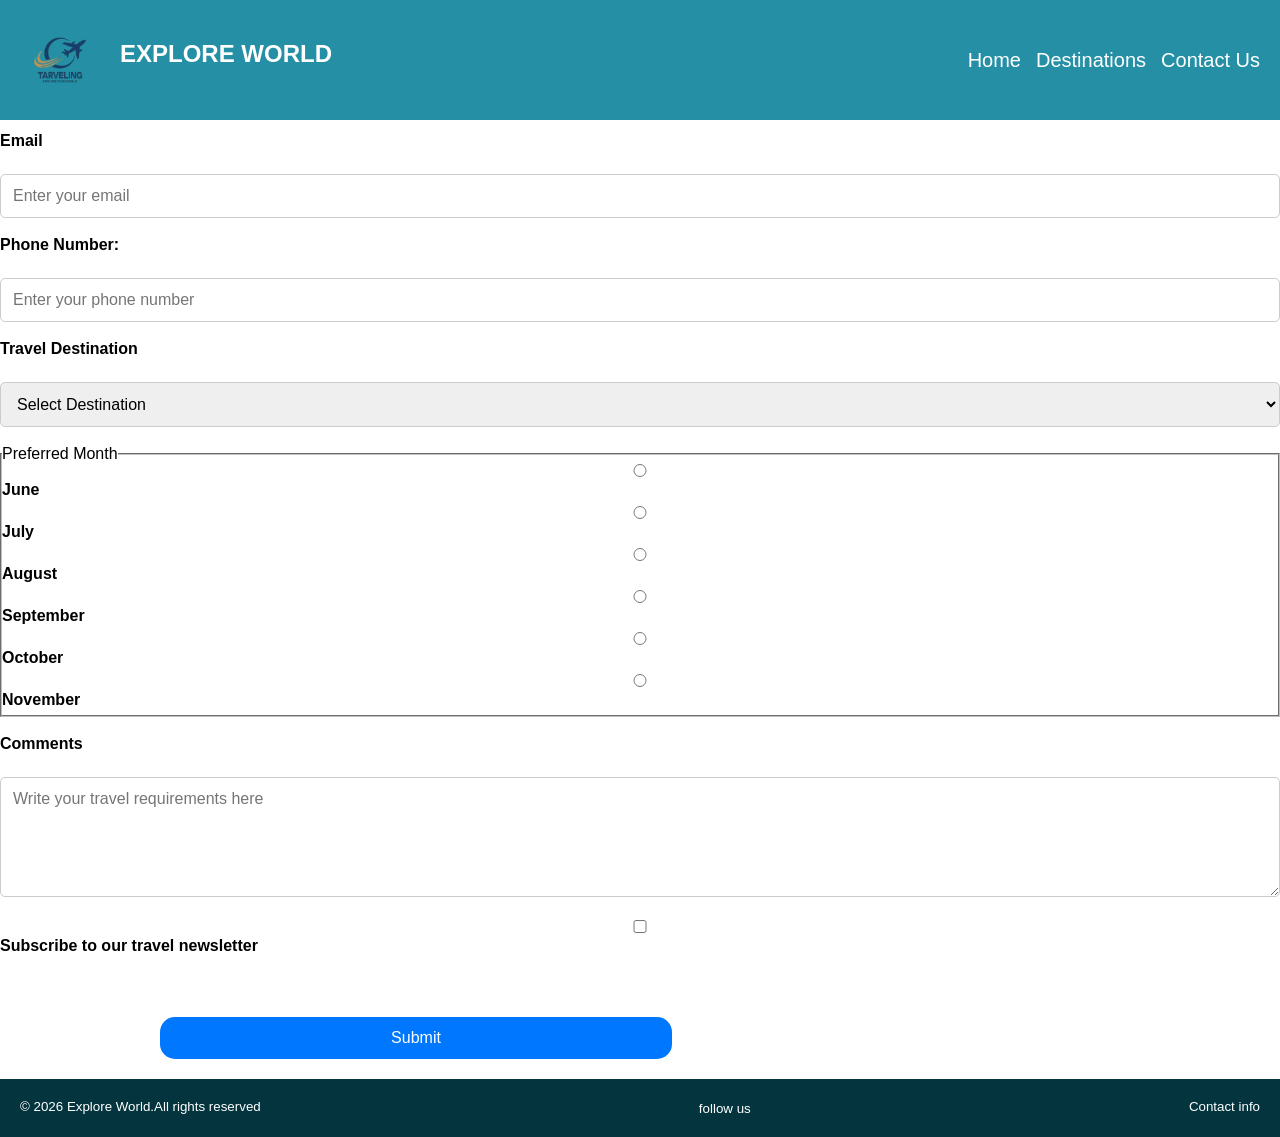
<file: contact.html>
<!DOCTYPE html>
<html lang="en">
<head>
    <meta charset="UTF-8">
    <meta name="viewport" content="width=device-width, initial-scale=1.0">
    <link rel="stylesheet" href="style1.css">
    <title>contact</title>
</head>
<body>
    
     <header>
    <nav>
        <div class="logo">
        <img src="/Assets/logo.png" alt="logo" height="80px">
        <h2>EXPLORE WORLD</h2>
        </div>

        <div class="pageLink">
            <a href="index1.html">Home</a>
            <a href="Destinations.html">Destinations</a>
            <a href="contact.html">Contact Us</a>
        </div>
    </nav>
    </header>

    <div class="form">
        <form action="#" method="post">

            <h2>Contact Us</h2>
    <label for="fullname">Full Name</label>
    <br>
    <input 
        type="text" 
        id="fullname" 
        name="fullname" 
        placeholder="Enter your full name" 
        required>
        

    <br><br>

    <label for="email">Email</label>
    <br>
    <input 
        type="email" 
        id="email" 
        name="email" 
        placeholder="Enter your email" 
        required>

    <br><br>

    <label for="phone">Phone Number:</label>
    <br>
    <input 
        type="tel" 
        id="phone" 
        name="phone" 
        placeholder="Enter your phone number" 
        required>

    <br><br>

    <label for="destination">Travel Destination</label>
    <br>
    <select id="destination" name="destination" required>
        <option value="">Select Destination</option>
        <option value="paris">Paris</option>
        <option value="bali">Bali</option>
        <option value="switzerland">Switzerland</option>
        <option value="dubai">Dubai</option>
        <option value="tokyo">Tokyo</option>
        <option value="maldives">Maldives</option>
    </select>

    <br><br>

    <fieldset>
        <legend>Preferred Month</legend>

        <input type="radio" id="june" name="month" value="June">
        <label for="june">June</label>

        <input type="radio" id="july" name="month" value="July">
        <label for="july">July</label>

        <input type="radio" id="august" name="month" value="August">
        <label for="august">August</label>

        <input type="radio" id="september" name="month" value="september">
        <label for="june">September</label>

        <input type="radio" id="october" name="month" value="october">
        <label for="july">October</label>

        <input type="radio" id="November" name="month" value="november">
        <label for="august">November</label>
    </fieldset>

    <br>

    <label for="comments">Comments</label>
    <br>
    <textarea 
        id="comments" 
        name="comments" 
        rows="5" 
        placeholder="Write your travel requirements here" cols="70"></textarea>

    <br><br>

    <input type="checkbox" id="newsletter" name="newsletter"width="0%">
    <br>
    <label for="newsletter">Subscribe to our travel newsletter</label>

    <br><br>

    <button type="submit"id="submit">Submit</button>

</form>
    </div>

     <footer>
        <div class="foot">
            <small>© 2026 Explore World.All rights reserved</small>
            <div class="follow">
            <small>follow us</small>
            <i class="fa-brands fa-instagram"></i>
            <i class="fa-brands fa-facebook"></i>
            <i class="fa-brands fa-twitter"></i>
            <i class="fa-brands fa-telegram"></i>
            </div>
            <small>Contact info</small>
        </div>
    </footer>
    
</body>
</html>
</file>
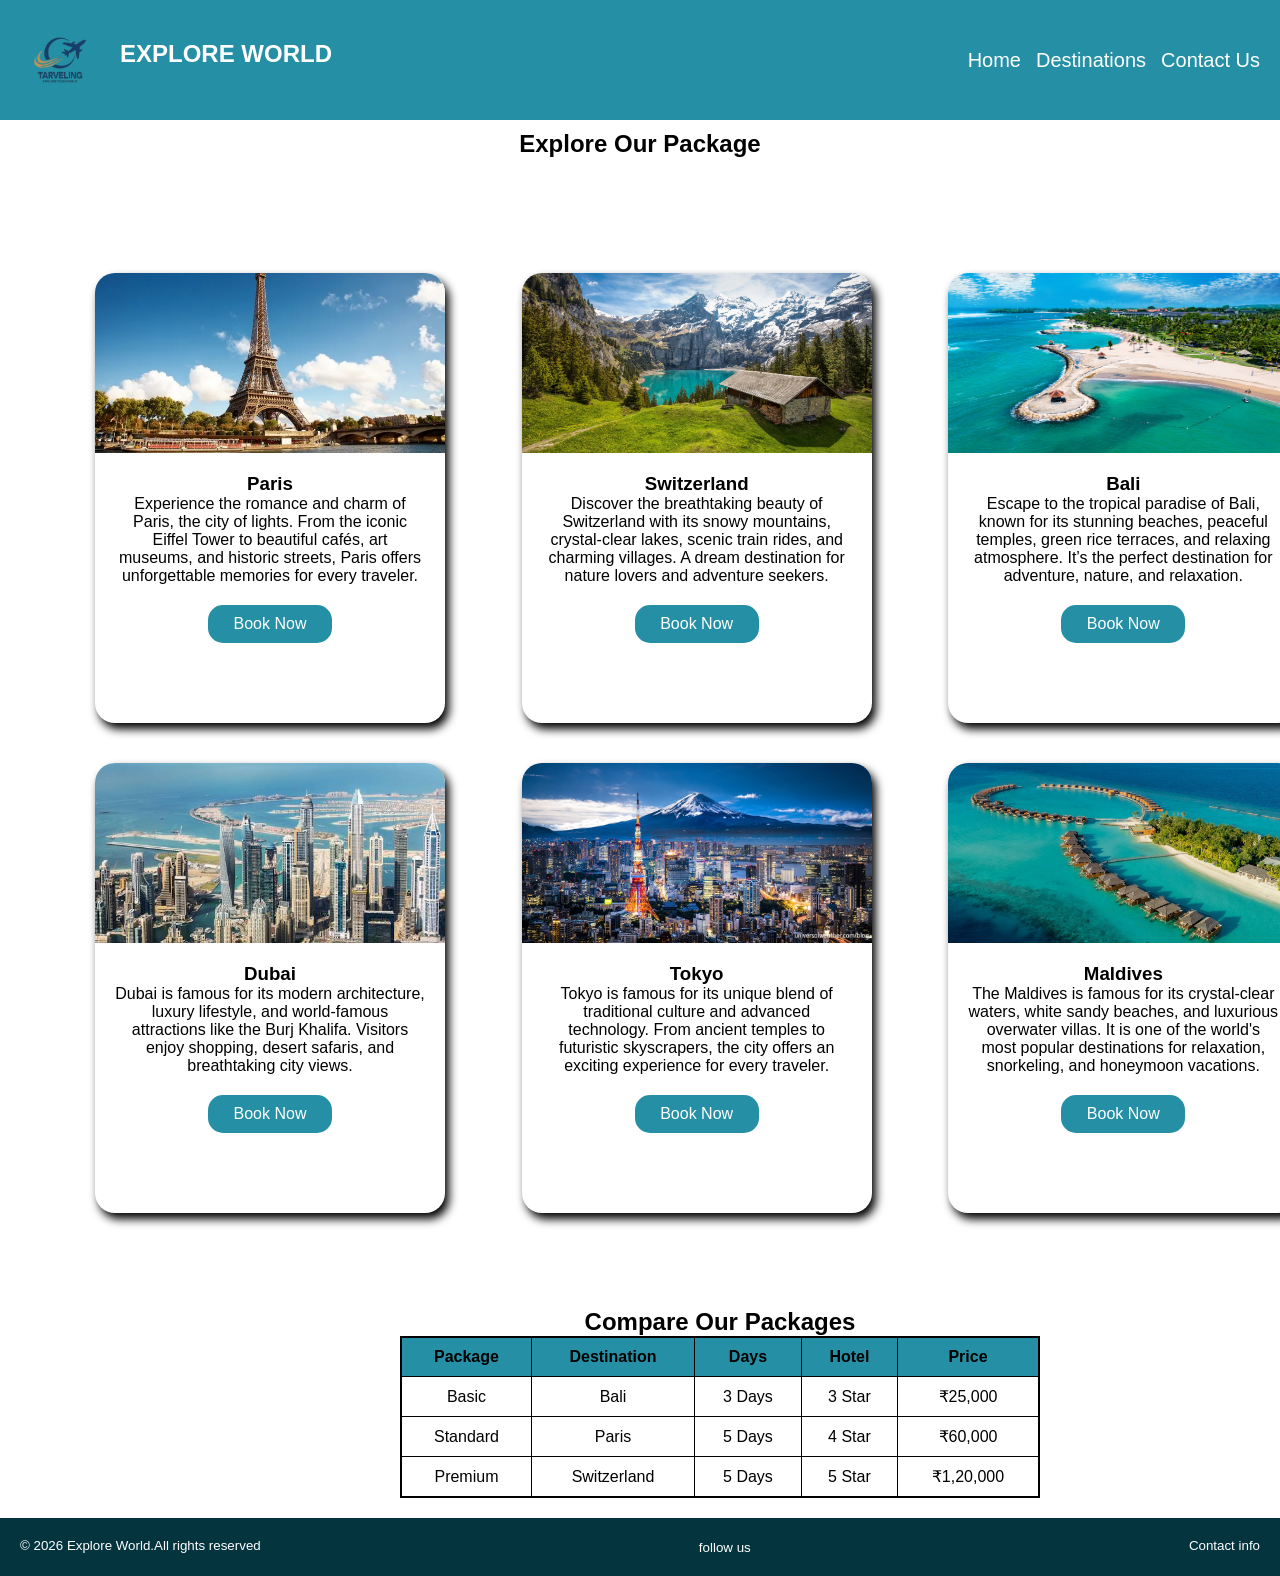
<file: Destinations.html>
<!DOCTYPE html>
<html lang="en">
<head>
    <meta charset="UTF-8">
    <meta name="viewport" content="width=device-width, initial-scale=1.0">
    <link rel="stylesheet" href="style1.css">
    <title>Destinations</title>
</head>
<body>
    
    <header>
    <nav>
        <div class="logo">
        <img src="/Assets/logo.png" alt="logo" height="80px">
        <h2>EXPLORE WORLD</h2>
        </div>

        <div class="pageLink">
            <a href="index1.html">Home</a>
            <a href="Destinations.html">Destinations</a>
            <a href="contact.html">Contact Us</a>
        </div>
    </nav>
    </header>

     <main>
        <section class="sec1" id="top6">
            <h2 id="destination6">Explore Our Package </h2>
            <div class="top3">

                <div class="top">
                    <div class="image"><img src="Assets/Paris.webp" alt="paris pic"></div>
                    <div class="text">
                        <h3>Paris</h3>
                    <p>Experience the romance and charm of Paris, the city of lights. From the iconic Eiffel Tower to beautiful cafés, art museums, and historic streets, Paris offers unforgettable memories for every traveler.</p>
                    <button>Book Now</button>
                    </div>
                </div>

                <div class="top">
                    <div class="image"><img src="Assets/switzerland.webp" alt="switzerland pic"></div>
                    <div class="text">
                    <h3>Switzerland</h3>
                    <p>Discover the breathtaking beauty of Switzerland with its snowy mountains, crystal-clear lakes, scenic train rides, and charming villages. A dream destination for nature lovers and adventure seekers.</p>
                    <button>Book Now</button>
                    </div>
                </div>

                <div class="top">
                    <div class="image"><img src="Assets/bali.jpg" alt="bali pic"></div>
                    <div class="text">
                    <h3>Bali</h3>
                    <p>Escape to the tropical paradise of Bali, known for its stunning beaches, peaceful temples, green rice terraces, and relaxing atmosphere. It’s the perfect destination for adventure, nature, and relaxation.</p>
                    <button>Book Now</button>
                    </div>
                </div>

                 <div class="top">
                    <div class="image"><img src="/Assets/dubai.jpeg" alt="dubai pic"></div>
                    <div class="text">
                        <h3>Dubai</h3>
                    <p>Dubai is famous for its modern architecture, luxury lifestyle, and world-famous attractions like the Burj Khalifa. Visitors enjoy shopping, desert safaris, and breathtaking city views.</p>
                    <button>Book Now</button>
                    </div>
                </div>

                <div class="top">
                    <div class="image"><img src="Assets/tokyo.jpg" alt="tokyo pic"></div>
                    <div class="text">
                    <h3>Tokyo</h3>
                    <p>Tokyo is famous for its unique blend of traditional culture and advanced technology. From ancient temples to futuristic skyscrapers, the city offers an exciting experience for every traveler.</p>
                    <button>Book Now</button>
                    </div>
                </div>

                <div class="top">
                    <div class="image"><img src="Assets/maldives.jpg" alt="maldives pic"></div>
                    <div class="text">
                    <h3>Maldives</h3>
                    <p>The Maldives is famous for its crystal-clear waters, white sandy beaches, and luxurious overwater villas. It is one of the world's most popular destinations for relaxation, snorkeling, and honeymoon vacations.</p>
                    <button>Book Now</button>
                    </div>
                </div>
                
            </div>
        </section>
        </main>

        <table>
            <thead><caption><h2>Compare Our Packages</h2></caption> </thead>
            <tbody>
            <tr>
                <th>Package</th>
                <th>Destination</th>
                <th>Days</th>
                <th>Hotel</th>
                <th>Price</th>
            </tr>
            <tr>
                <td>Basic</td>
                <td>Bali</td>
                <td>3 Days</td>
                <td>3 Star</td>
                <td>₹25,000</td>
            </tr>
            <tr>
                <td>Standard</td>
                <td>Paris</td>
                <td>5 Days</td>
                <td>4 Star</td>
                <td>₹60,000</td>
            </tr>
            <tr>
                <td>Premium</td>
                <td>Switzerland</td>
                <td>5 Days</td>
                <td>5 Star</td>
                <td>₹1,20,000</td>
            </tr>
                
            </tbody>
        </table>

         <footer>
        <div class="foot">
            <small>© 2026 Explore World.All rights reserved</small>
            <div class="follow">
            <small>follow us</small>
            <i class="fa-brands fa-instagram"></i>
            <i class="fa-brands fa-facebook"></i>
            <i class="fa-brands fa-twitter"></i>
            <i class="fa-brands fa-telegram"></i>
            </div>
            <small>Contact info</small>
        </div>
    </footer>
</body>
</html>
</file>
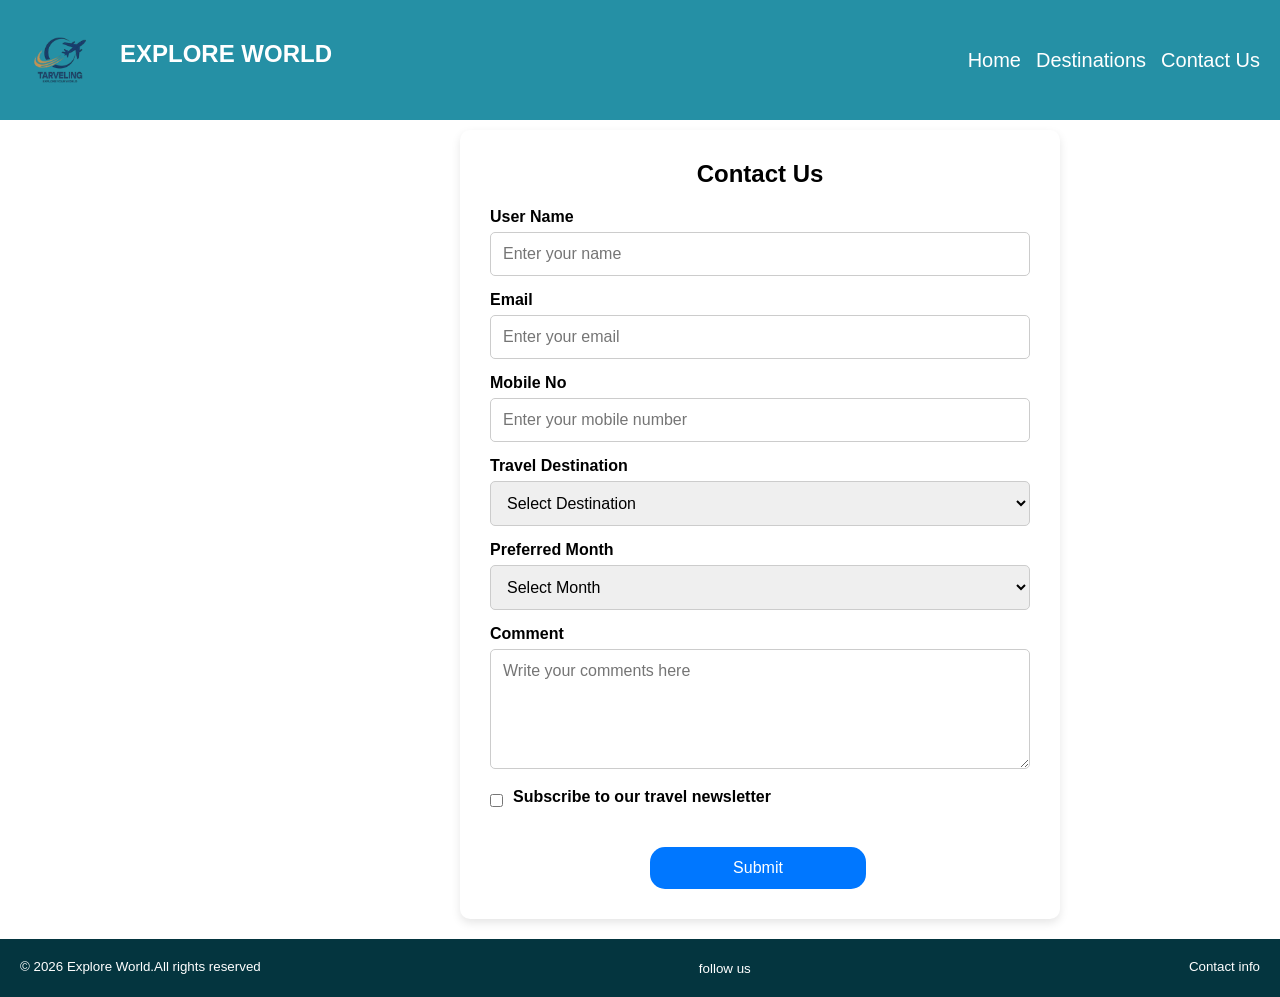
<file: Pages/contact.html>
<!DOCTYPE html>
<html lang="en">
<head>
    <meta charset="UTF-8">
    <meta name="viewport" content="width=device-width, initial-scale=1.0">
    <link rel="stylesheet" href="../style1.css">
    <title>contact</title>
</head>
<body>
    
     <header>
    <nav>
        <div class="logo">
        <img src="/Assets/logo.png" alt="logo" height="80px">
        <h2>EXPLORE WORLD</h2>
        </div>

        <div class="pageLink">
            <a href="../index.html">Home</a>
            <a href="Destinations.html">Destinations</a>
            <a href="contact.html">Contact Us</a>
        </div>
    </nav>
    </header>

    <div class="contact-form">
    <h2>Contact Us</h2>

    <form>

        <div class="form-group">
            <label for="name">User Name</label>
            <input type="text" id="name" placeholder="Enter your name">
        </div>

        <div class="form-group">
            <label for="email">Email</label>
            <input type="email" id="email" placeholder="Enter your email">
        </div>

        <div class="form-group">
            <label for="mobile">Mobile No</label>
            <input type="tel" id="mobile" placeholder="Enter your mobile number">
        </div>

        <div class="form-group">
            <label for="destination">Travel Destination</label>
            <select id="destination">
                <option>Select Destination</option>
                <option>Paris</option>
                <option>Bali</option>
                <option>Switzerland</option>
                <option>Tokyo</option>
                <option>Dubai</option>
                <option>Maldives</option>
            </select>
        </div>

        <div class="form-group">
            <label for="month">Preferred Month</label>
            <select id="month">
                <option>Select Month</option>
                <option>June</option>
                <option>July</option>
                <option>August</option>
                <option>September</option>
                <option>October</option>
                <option>November</option>
            </select>
        </div>

        <div class="form-group">
            <label for="comment">Comment</label>
            <textarea id="comment" placeholder="Write your comments here"></textarea>
        </div>

        <div class="checkbox-group">
            <input type="checkbox" id="newsletter">
            <label for="newsletter">
                Subscribe to our travel newsletter
            </label>
        </div>

        <button type="submit">Submit</button>

    </form>
</div>

     <footer>
        <div class="foot">
            <small>© 2026 Explore World.All rights reserved</small>
            <div class="follow">
            <small>follow us</small>
            <i class="fa-brands fa-instagram"></i>
            <i class="fa-brands fa-facebook"></i>
            <i class="fa-brands fa-twitter"></i>
            <i class="fa-brands fa-telegram"></i>
            </div>
            <small>Contact info</small>
        </div>
    </footer>
    
</body>
</html>
</file>
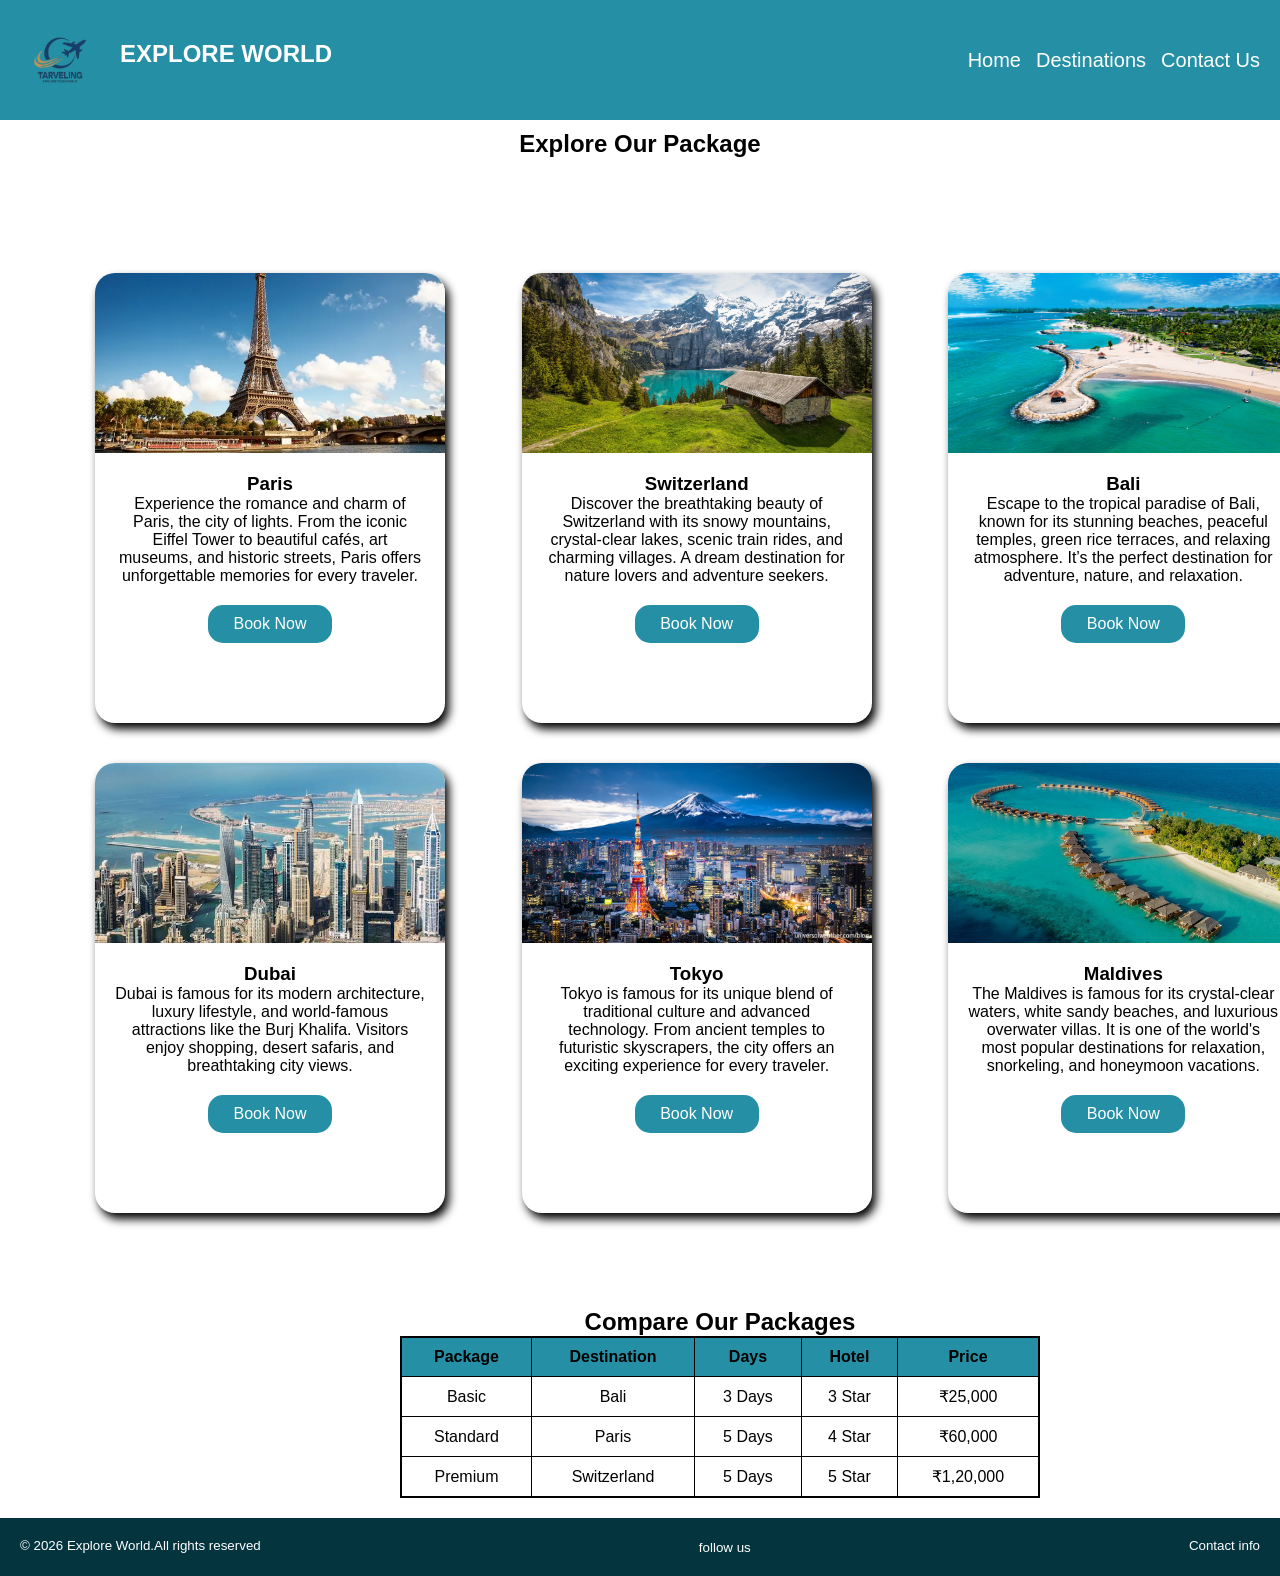
<file: Pages/Destinations.html>
<!DOCTYPE html>
<html lang="en">
<head>
    <meta charset="UTF-8">
    <meta name="viewport" content="width=device-width, initial-scale=1.0">
    <link rel="stylesheet" href="../style1.css">
    <title>Destinations</title>
</head>
<body>
    
    <header>
    <nav>
        <div class="logo">
        <img src="/Assets/logo.png" alt="logo" height="80px">
        <h2>EXPLORE WORLD</h2>
        </div>

        <div class="pageLink">
            <a href="../index.html">Home</a>
            <a href="Destinations.html">Destinations</a>
            <a href="contact.html">Contact Us</a>
        </div>
    </nav>
    </header>

     <main>
        <section class="sec1" id="top6">
            <h2 id="destination6">Explore Our Package </h2>
            <div class="top3">

                <div class="top">
                    <div class="image"><img src="../Assets/Paris.webp" alt="paris pic"></div>
                    <div class="text">
                        <h3>Paris</h3>
                    <p>Experience the romance and charm of Paris, the city of lights. From the iconic Eiffel Tower to beautiful cafés, art museums, and historic streets, Paris offers unforgettable memories for every traveler.</p>
                    <button>Book Now</button>
                    </div>
                </div>

                <div class="top">
                    <div class="image"><img src="../Assets/switzerland.webp" alt="switzerland pic"></div>
                    <div class="text">
                    <h3>Switzerland</h3>
                    <p>Discover the breathtaking beauty of Switzerland with its snowy mountains, crystal-clear lakes, scenic train rides, and charming villages. A dream destination for nature lovers and adventure seekers.</p>
                    <button>Book Now</button>
                    </div>
                </div>

                <div class="top">
                    <div class="image"><img src="../Assets/bali.jpg" alt="bali pic"></div>
                    <div class="text">
                    <h3>Bali</h3>
                    <p>Escape to the tropical paradise of Bali, known for its stunning beaches, peaceful temples, green rice terraces, and relaxing atmosphere. It’s the perfect destination for adventure, nature, and relaxation.</p>
                    <button>Book Now</button>
                    </div>
                </div>

                 <div class="top">
                    <div class="image"><img src="../Assets/dubai.jpeg" alt="dubai pic"></div>
                    <div class="text">
                        <h3>Dubai</h3>
                    <p>Dubai is famous for its modern architecture, luxury lifestyle, and world-famous attractions like the Burj Khalifa. Visitors enjoy shopping, desert safaris, and breathtaking city views.</p>
                    <button>Book Now</button>
                    </div>
                </div>

                <div class="top">
                    <div class="image"><img src="../Assets/tokyo.jpg" alt="tokyo pic"></div>
                    <div class="text">
                    <h3>Tokyo</h3>
                    <p>Tokyo is famous for its unique blend of traditional culture and advanced technology. From ancient temples to futuristic skyscrapers, the city offers an exciting experience for every traveler.</p>
                    <button>Book Now</button>
                    </div>
                </div>

                <div class="top">
                    <div class="image"><img src="../Assets/maldives.jpg" alt="maldives pic"></div>
                    <div class="text">
                    <h3>Maldives</h3>
                    <p>The Maldives is famous for its crystal-clear waters, white sandy beaches, and luxurious overwater villas. It is one of the world's most popular destinations for relaxation, snorkeling, and honeymoon vacations.</p>
                    <button>Book Now</button>
                    </div>
                </div>
                
            </div>
        </section>
        </main>

        <table>
            <thead><caption><h2>Compare Our Packages</h2></caption> </thead>
            <tbody>
            <tr>
                <th>Package</th>
                <th>Destination</th>
                <th>Days</th>
                <th>Hotel</th>
                <th>Price</th>
            </tr>
            <tr>
                <td>Basic</td>
                <td>Bali</td>
                <td>3 Days</td>
                <td>3 Star</td>
                <td>₹25,000</td>
            </tr>
            <tr>
                <td>Standard</td>
                <td>Paris</td>
                <td>5 Days</td>
                <td>4 Star</td>
                <td>₹60,000</td>
            </tr>
            <tr>
                <td>Premium</td>
                <td>Switzerland</td>
                <td>5 Days</td>
                <td>5 Star</td>
                <td>₹1,20,000</td>
            </tr>
                
            </tbody>
        </table>

         <footer>
        <div class="foot">
            <small>© 2026 Explore World.All rights reserved</small>
            <div class="follow">
            <small>follow us</small>
            <i class="fa-brands fa-instagram"></i>
            <i class="fa-brands fa-facebook"></i>
            <i class="fa-brands fa-twitter"></i>
            <i class="fa-brands fa-telegram"></i>
            </div>
            <small>Contact info</small>
        </div>
    </footer>
</body>
</html>
</file>
<file: style1.css>
*{
    margin: 0;
    padding: 0;
    box-sizing: border-box;
    font-family:Arial, sans-serif;
}
body {
    margin: 0%;
    overflow-x: hidden;
}


nav{
    background-color: rgb(37, 144, 165);
    color: white;
    padding: 20px;
    display: flex;
    flex-direction: row;
    position: fixed;
    top: 0px;
    z-index: 2; 
    width: 100%;

}

@media (max-width: 768px) {
  .nav {
    padding:10px;
    height: 50%;
    width: 100%;
    
  }
  nav h2{
    font-size: 1rem;
  }
  
}
nav h2{
    padding: 20px;
}

.logo {
    display: flex;
    flex-direction: row;
    width: 75%;
}
@media(max-width: 768px) {
    .logo{
        width: 50%;
    }
    .logo h2{
        font-size: 0.7rem;
    }
}
.pageLink {
    width: 75%;;
    display: flex;
    align-items: center;
    justify-content: end;
    gap: 15px;
}

.pageLink a{
    text-decoration: none;
    color: white;
    font-size: 20px;
}
@media(max-width: 768px) {
    .pageLink a{
        font-size: 0.6rem;
    }
    .pageLink{
        width: 50%;
        display: flex;
        flex-direction: row ;
        justify-content: left;
        
    }
}

.pageLink a:hover {
    color: rgb(245, 245, 83);
}

.cover{
    width: 100%;
    background-size: cover;
    background-repeat: no-repeat;
    position: relative;
    top:-80px ; 
}

.cover img{
width: 100%;
height: 100%;
object-fit: cover;
}

@media(max-width: 768px) {
    .cover{
        position: relative;
        top: 10px;
    }
}

.book {
    text-align: center;
    box-shadow: 0px 4px 10px black;
    color: black;
    width: 40%;
    padding: 20px;
    border-radius: 20px;
    backdrop-filter: blur(10px);
     margin-left: 560px;
    
     position: relative;
    top: 350px;
    z-index: 1; 
   
}

@media(max-width: 768px) {
  .book{
    margin-left: 60px;
    position: relative;
    top: 150px;
    width: 70%;
    font-size: 0.6rem;
  }  
}

.book:hover {
    box-shadow: 0px 15px 80px black;
}

.book button {
    padding: 5px;
    border-radius: 15px;
}

.top3{
    width: 100%;
    display: grid;
    grid-template-columns: repeat(3, 1fr);
    /* grid-template-columns: repeat(auto-fit, minmax(250px, 1fr));; */
    gap: 40px;
    justify-content: space-around;
    margin: 75px;
    padding: 20px;
}

@media(max-width: 768px) {
    .top3 {
        display: flex;
        flex-direction: column;
        margin-left: -13px;
    }
}

main{
    text-align: center;
    margin-top: 20px;
    border: 2px solide white;
    margin-top: 90px;
}

.sec1 h2{
    color: black;
    background-color: rgb(37, 144, 165);
    padding: 20px;
}

.top{
    height: 450px;
    width: 350px;
    box-shadow: 4px 6px 10px black;
    border-radius: 20px;
    
}

.top:hover{
    transform: scale(1.02) translateY(-10px);
    box-shadow: 0px 15px 80px black;;
}

.image img{
    width: 100%;
    height: 180px;
    object-fit: cover;
    display: block;
    border-top-left-radius:20px;
    border-top-right-radius:20px;
}

.text{
    background-color: white;
    position: relative;
    bottom: 0px;
    padding: 20px;
    border-bottom-left-radius:20px;
    border-bottom-right-radius:20px;
    text-align: center;
    
}

.text button {
    background-color:rgb(37, 144, 165);
    border-radius: 15px;
    padding: 10px;
}

.sec2 h3{
    color: black;
    background-color: rgb(37, 144, 165);
    padding: 20px;
}

.review {
    height: 200px;
    background-color: white;
    display: flex;
    flex-direction: row;
    justify-content: space-around;
    padding: 20px;
    align-items: center;
}

@media(max-width: 768px) {
    .review{
        display: flex;
        flex-direction: column;
        gap: 20px;
        padding: 20px;
        
    }
}

.rev1{
    background-color:rgb(37, 144, 165);
    border: 2px solid black;
    width: 350px;
    border-radius: 30px;
    text-align: center;
}

footer {
    background-color:rgb(4, 53, 63) ;
    color: white;
}

.foot{
    display: flex;
    flex-direction:row;
    justify-content: center;
    justify-content: space-between;
    padding: 20px;
    margin-top: 20px;
}

@media(max-width: 768px) {
    footer{
        position: relative;
        bottom: -210px;
        font-size: 0.6rem;
    }
}

#destination6{
    background-color: white;

}

#top6{
    padding-top: 20px;
}
@media(max-width: 768px) {
    #destination6{
       margin-top: 40px;
       background-color: rgb(37, 144, 165);
    }
}
table{
    border: 2px solid black;
    padding: 20px;
    width: 50%;
    border-collapse: collapse;
    margin-left: 400px;
}
th,td{
    border: 1px solid black;
    padding: 10px;
    text-align: center;
}
@media(max-width: 768px) {
    table{
        margin-top: 140px;
        margin-left: 40px;
        width: 80%;
        padding: 0px;
        font-size: 0.6rem;
    }
}

th{
    background-color: rgb(37, 144, 165);;
}
tr:hover{
    background-color: rgb(181, 214, 221);;
}

button:hover{
    background-color: rgb(69, 201, 246);
}

.contact-form{
    width:100%;
    max-width:600px;
    background:#fff;
    padding:30px;
    border-radius:10px;
    box-shadow:0 4px 10px rgba(0,0,0,0.1);
    margin-top: 130px;
    margin-left: 460px;
}
@media(max-width:768px) {
    .contact-form{
        margin-top: 150px;
        margin-left: 0px;
    }
}

.contact-form h2{
    text-align:center;
    margin-bottom:20px;
}

.form-group{
    margin-bottom:15px;
}

label{
    display:block;
    margin-bottom:6px;
    font-weight:bold;
}

input,
select,
textarea{
    width:100%;
    padding:12px;
    border:1px solid #ccc;
    border-radius:5px;
    font-size:16px;
}

textarea{
    resize:vertical;
    min-height:120px;
}

.checkbox-group{
    display:flex;
    align-items:center;
    gap:10px;
    margin:15px 0;
}

.checkbox-group input{
    width:auto;
}

button{
    width:40%;
    padding:12px;
    border:none;
    border-radius:15px;
    background:#0077ff;
    color:white;
    font-size:16px;
    cursor:pointer;
    margin-top: 20px;
}

button:hover{
    background:#005fd1;
}

form button{
    margin-left: 160px;
}

/* Responsive Design */
@media (max-width:768px){
    .contact-form{
        padding:20px;
    }

    input,
    select,
    textarea,
    button{
        font-size:14px;
    }
    form button{
        margin-left: 100px;
    }
}
</file>
